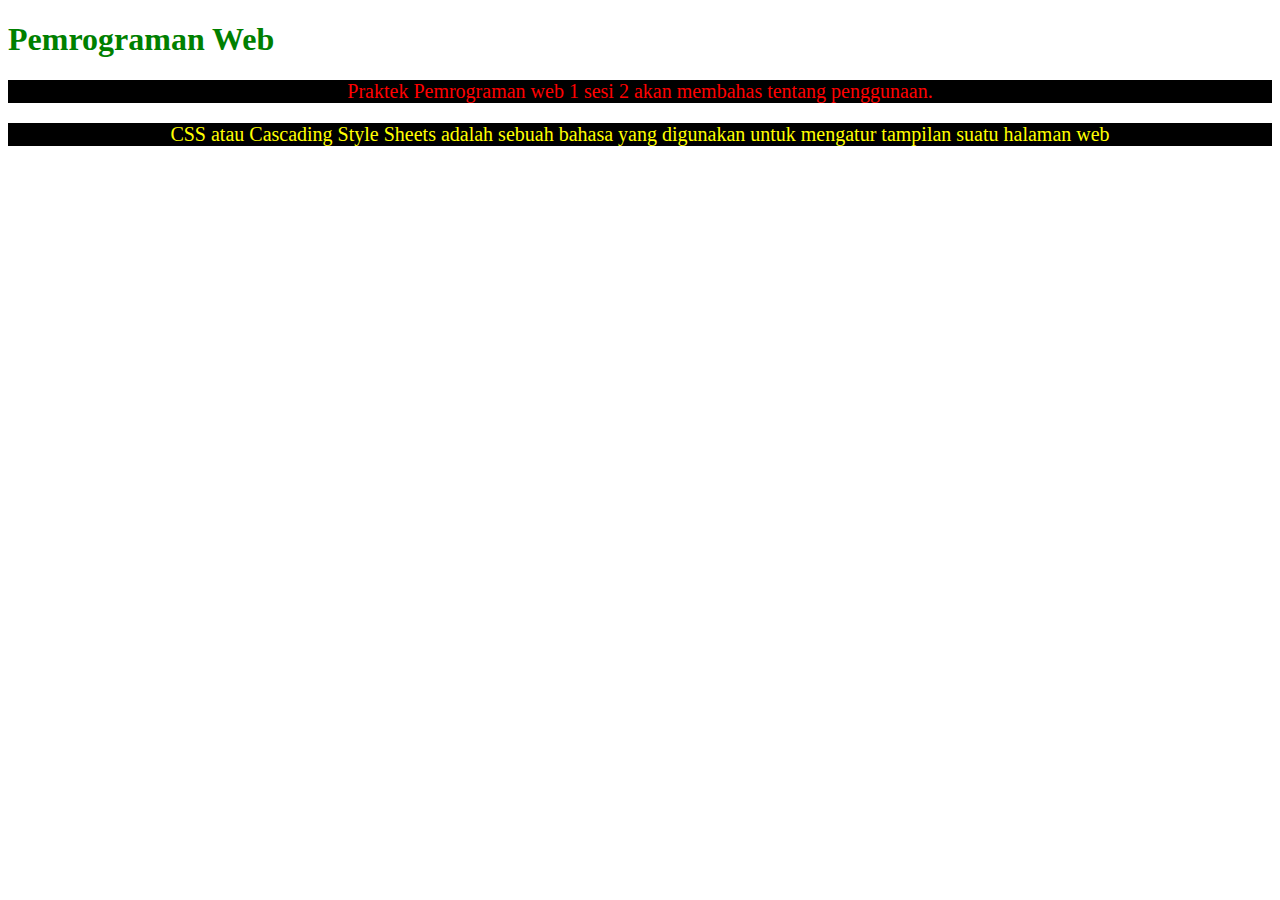
<file: index.html>
<!DOCTYPE html>
<html lang="en">
<head>
    <meta charset="UTF-8">
    <meta name="viewport" content="width=device-width, initial-scale=1.0">
    <title>Praktikum_Web1_sesi2</title>
    <style>
        * {
            color: blue;
        }
        h1 {
            color: green
        }
        .teks-merah {
            
           font-size: 20px;
           text-align: center;
           background-color: black;
           color: red;
        }
        #teks-kuning {
           font-size: 20px;
           text-align: center;
           background-color: black;
           color:yellow;
        }
    </style>
</head>
<body>
   <h1>Pemrograman Web</h1> 
   <p class="teks-merah">Praktek Pemrograman web 1 sesi 2 akan membahas tentang penggunaan.</p>
   <p id="teks-kuning">CSS atau Cascading Style Sheets adalah sebuah bahasa yang digunakan untuk
    mengatur tampilan suatu halaman web</p>
</body>
</html>
</file>
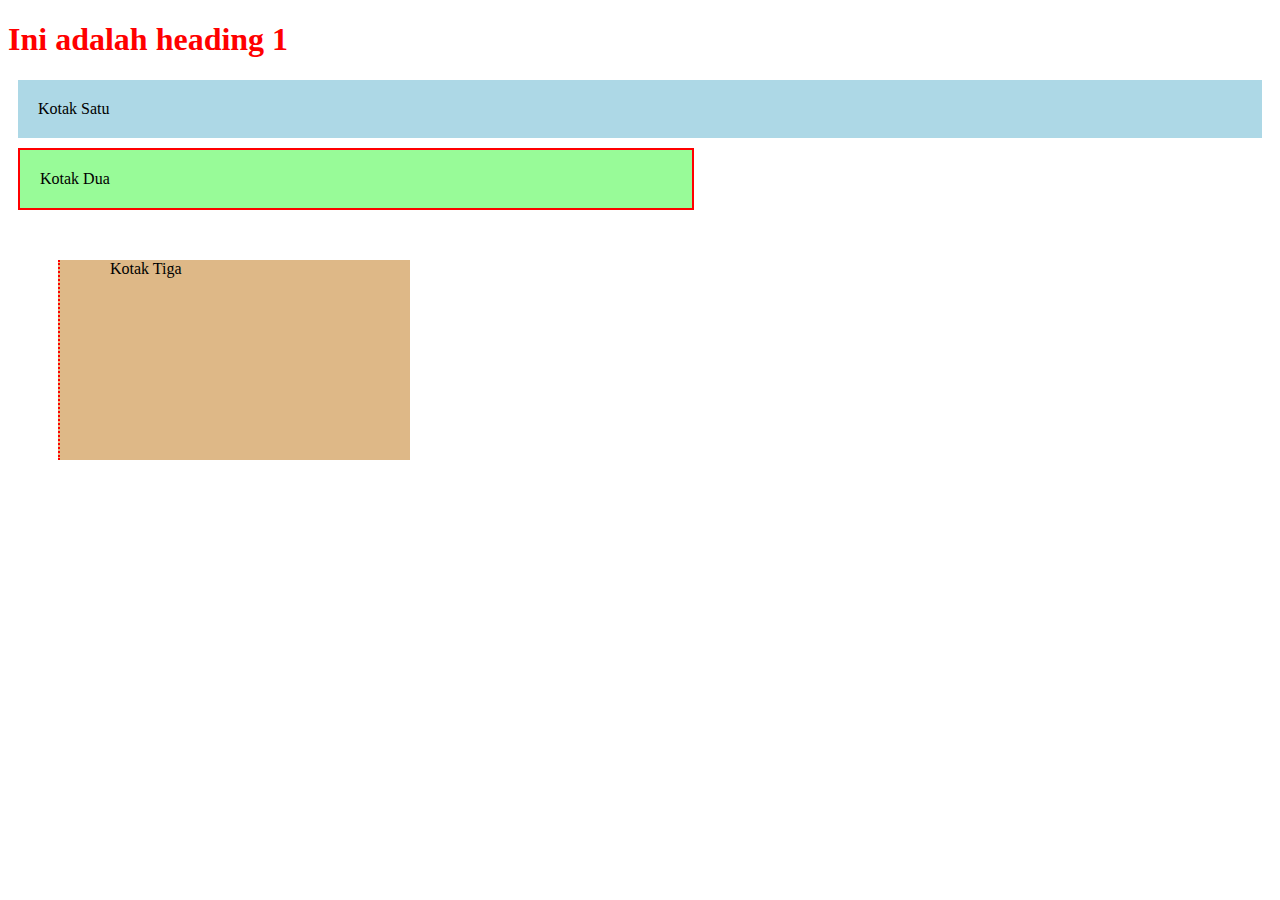
<file: Eksternal.html>
<!DOCTYPE html>
<html lang="en">
<head>
    <meta charset="UTF-8">
    <meta name="viewport" content="width=device-width, initial-scale=1.0">
    <link rel="stylesheet" href="style.css">
    <title>Eksternal</title>
</head>
<body>
    <h1>Ini adalah heading 1</h1>

    <div class="kotak-satu">
        Kotak Satu
    </div>

    <div class="kotak-dua">
        Kotak Dua
    </div>

    <div class="kotak-tiga">
        Kotak Tiga
    </div>
</body>
</html>
</file>
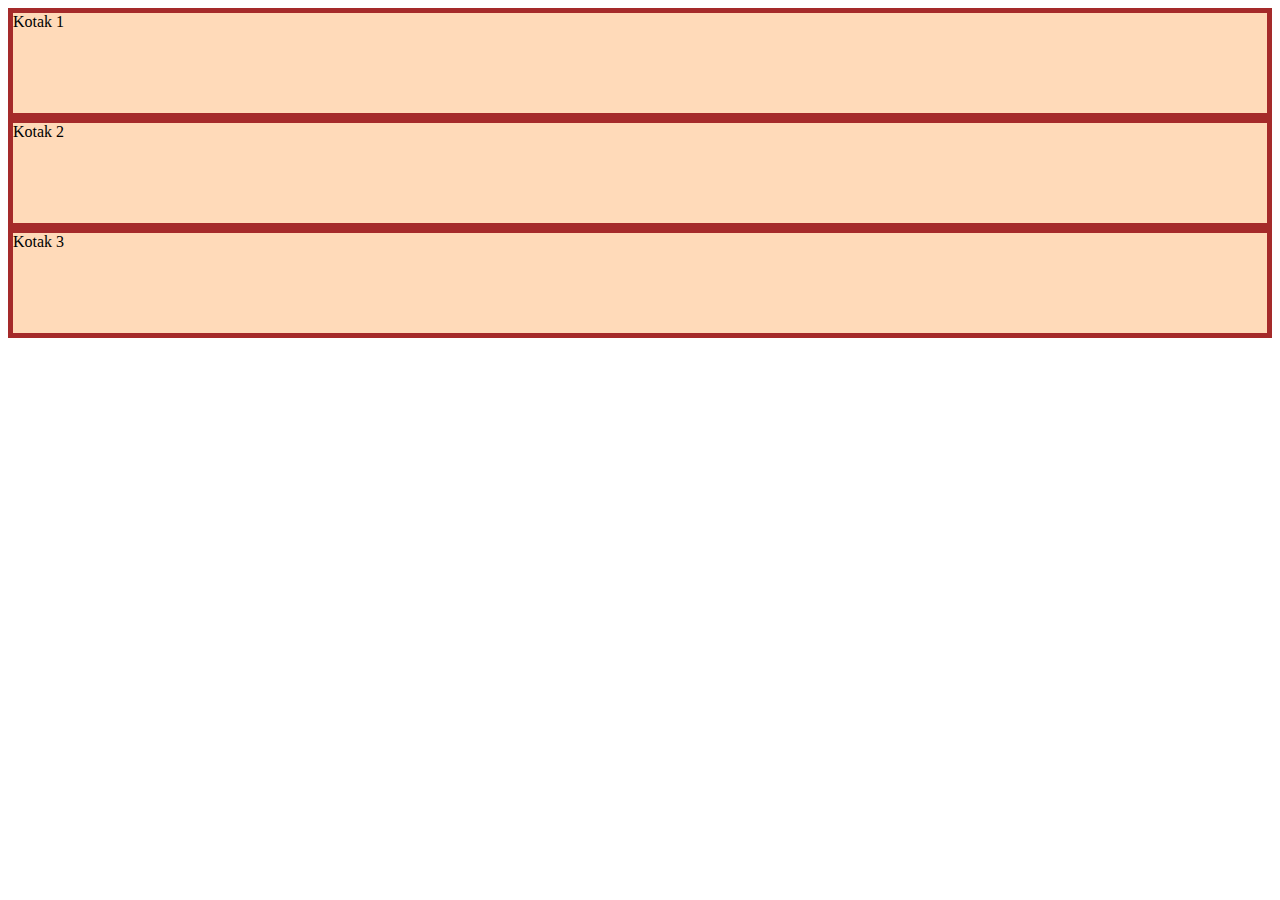
<file: Flexbox.html>
<!DOCTYPE html>
<html lang="en">
<head>
    <meta charset="UTF-8">
    <meta name="viewport" content="width=device-width, initial-scale=1.0">
    <link rel="stylesheet" href="flex.css">
    <title>Flexbox</title>
</head>
<body>
    <div class="container">
        <div class="satu">Kotak 1</div>
        <div class="dua">Kotak 2</div>
        <div class="tiga">Kotak 3</div>
    </div>
</body>
</html>
</file>
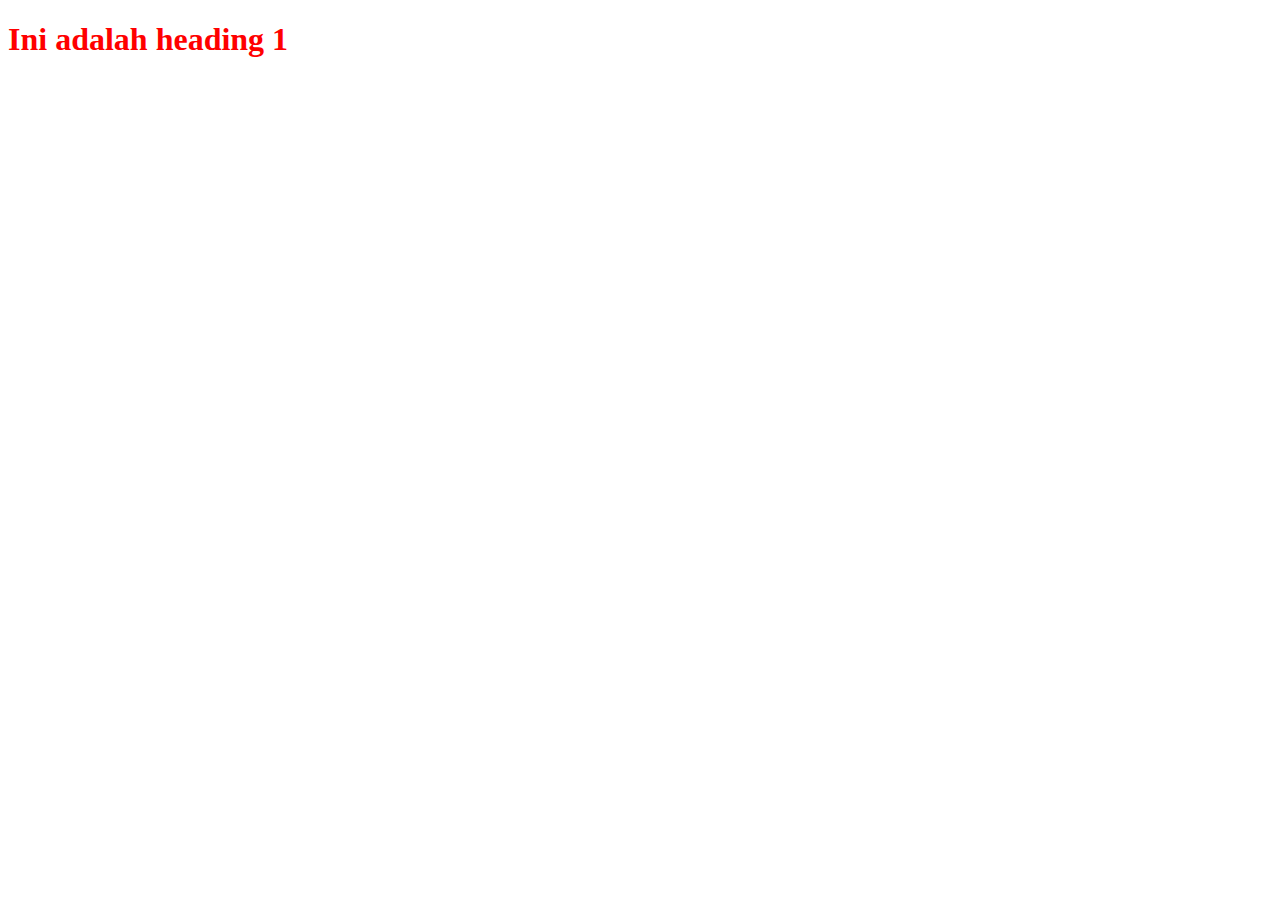
<file: Inline.html>
<!DOCTYPE html>
<html lang="en">
<head>
    <meta charset="UTF-8">
    <meta name="viewport" content="width=device-width, initial-scale=1.0">
    <title>Inline</title>
</head>
<body>
    <h1 style="color: red;">Ini adalah heading 1</h1>
</body>
</html>
</file>
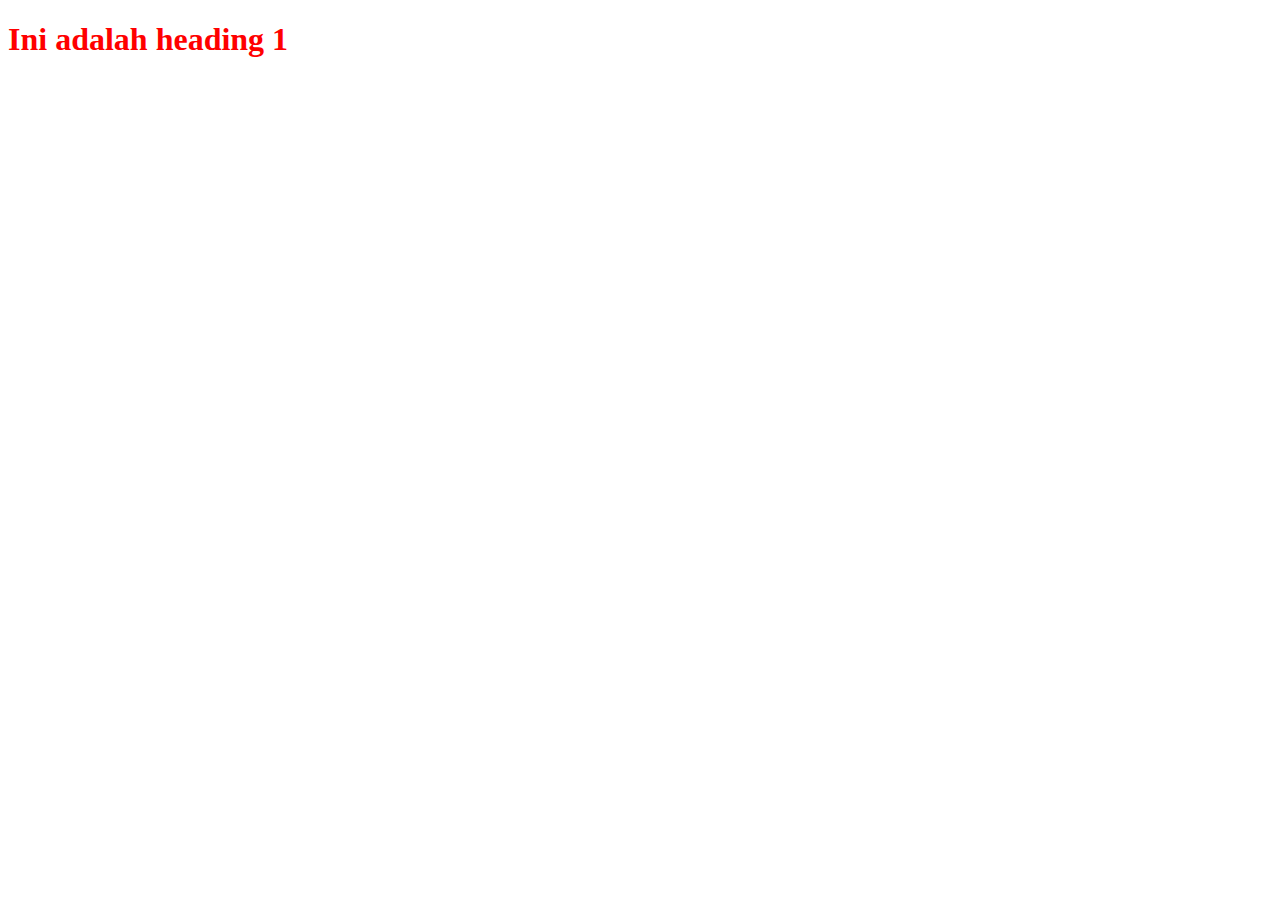
<file: Internal.html>
<!DOCTYPE html>
<html lang="en">
<head>
    <meta charset="UTF-8">
    <meta name="viewport" content="width=device-width, initial-scale=1.0">
    <title>Document</title>
    <style>
        h1 {
            color: red;
        }
    </style>
</head>
<body>
    <h1>Ini adalah heading 1</h1>
</body>
</html>
</file>
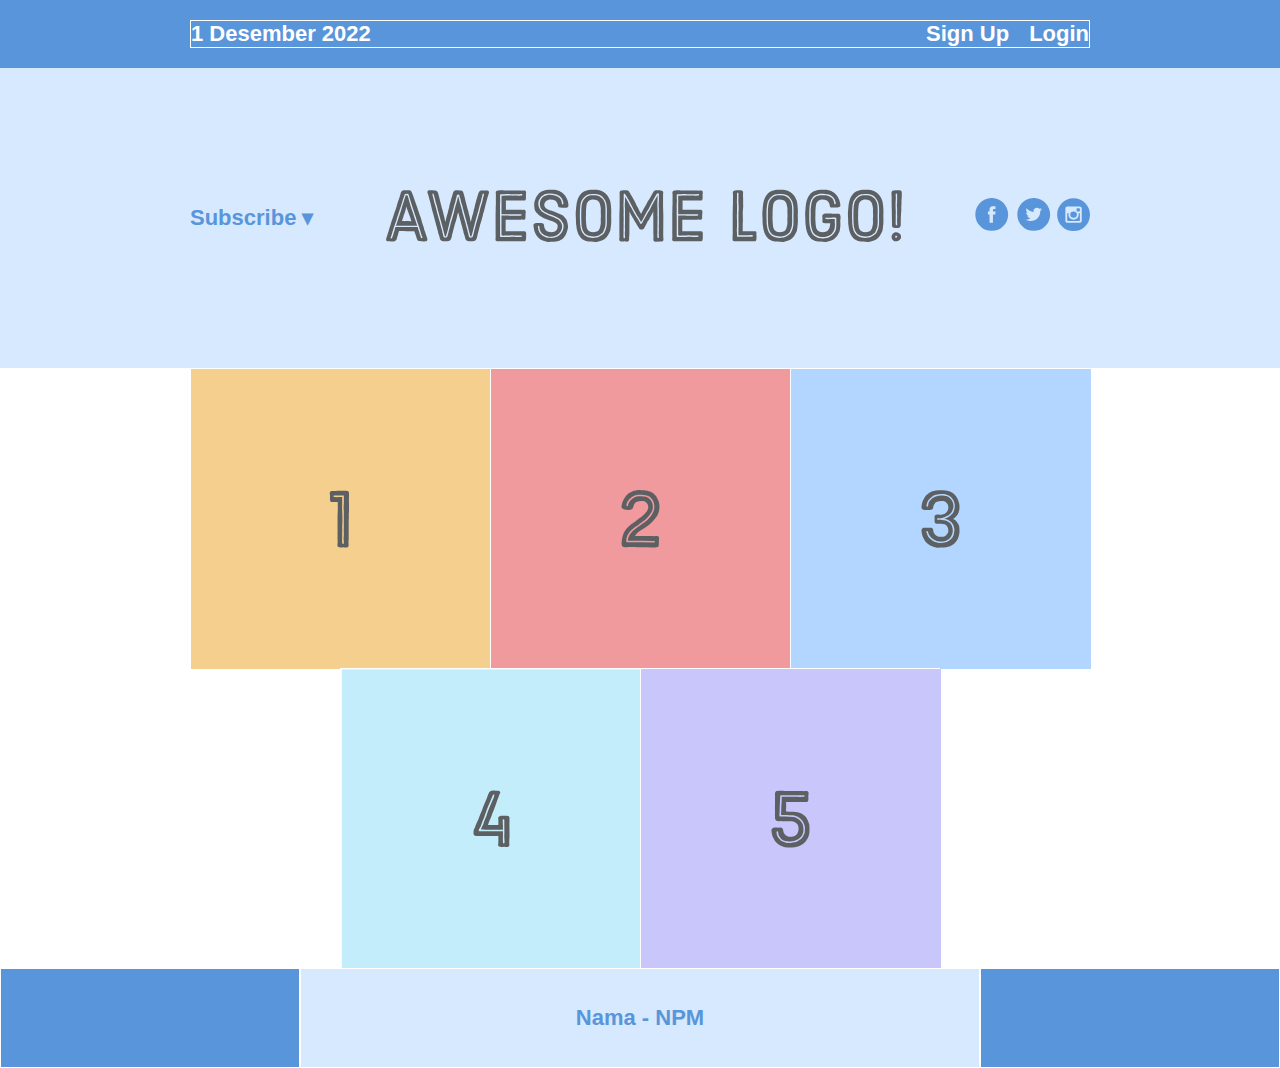
<file: LandingPage.html>
<!DOCTYPE html>
<html lang="en">
<head>
    <meta charset="UTF-8">
    <meta name="viewport" content="width=device-width, initial-scale=1.0">
    <link rel="stylesheet" href="styles.css">
    <title>Landing Page</title>
</head>
<body>
    <div class="menu-container">
        <div class="menu">
            <div class="date">1 Desember 2022</div>
            <div class="links">
                <div class="signup">Sign Up</div>
                <div class="login">Login</div>
            </div>
        </div>
    </div>

    <div class="header-container">
        <div class="header">
            <div class="subscribe">Subscribe &#9662;</div>
            <div class="logo"><img src="images/awesome-logo.svg" alt="logo"></div>
            <div class="social"><img src="images/social-icons.svg" alt="social"></div>
        </div>
    </div>

    <div class="photo-grid-container">
     <div class="photo-grid">
        <div class="photo-grid-item">
            <img src="images/one.svg" alt="satu">
        </div>
        <div class="photo-grid-item">
            <img src="images/two.svg" alt="dua">
        </div>
       <div class="photo-grid-item">
        <img src="images/three.svg" alt="tiga">
       </div>
       <div class="photo-grid-item">
        <img src="images/four.svg" alt="empat">
       </div>
       <div class="photo-grid-item">
        <img src="images/five.svg" alt="lima">
       </div>
     </div>
    </div>

    <div class='footer'>
        <div class='footer-item footer-one'></div>
        <div class='footer-item footer-two'>Nama - NPM</div>
        <div class='footer-item footer-three'></div>
    </div>
</body>
</html>
</file>
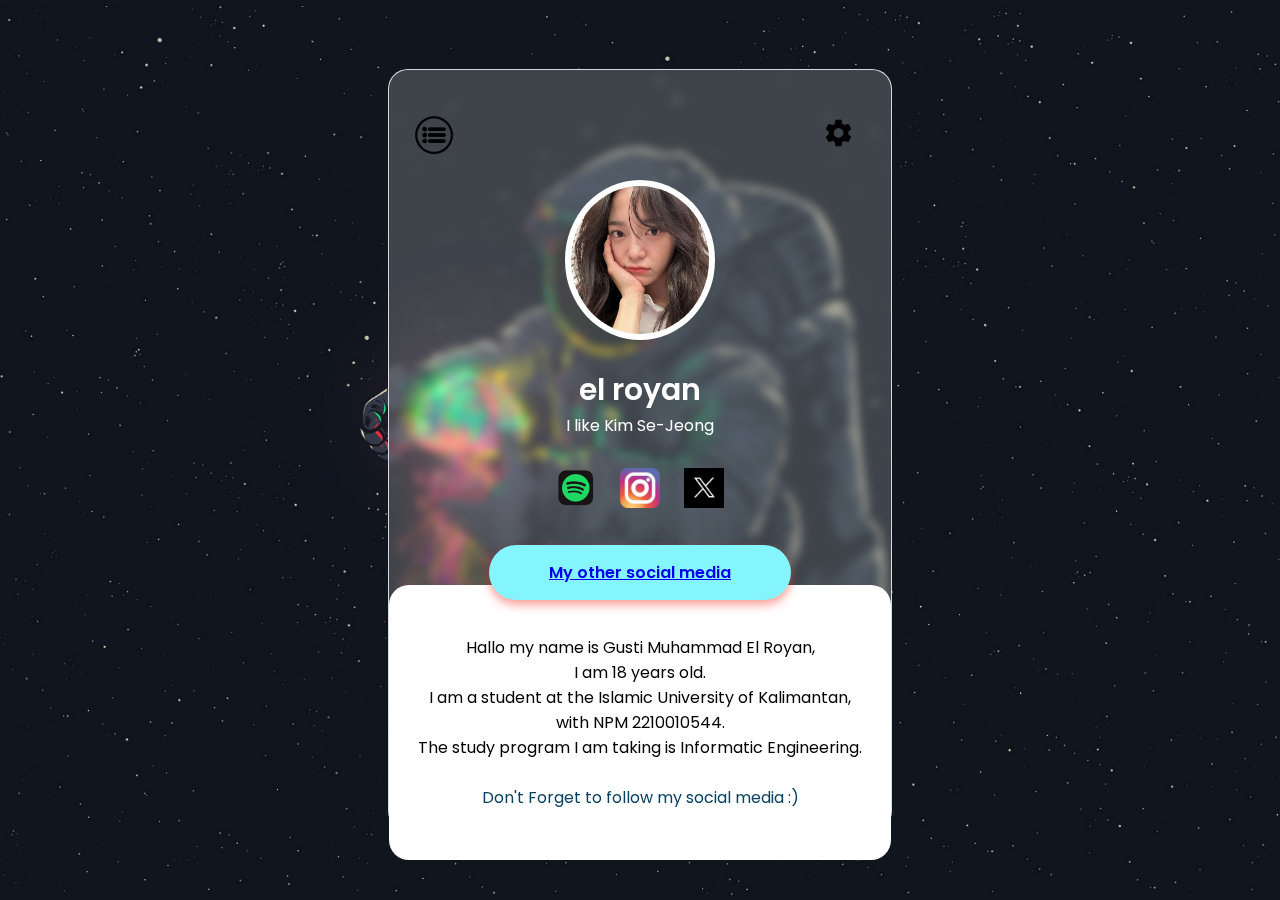
<file: ProfileCard.html>
<!DOCTYPE html>
<html lang="en">
<head>
    <meta charset="UTF-8">
    <meta http-equiv="X-UA-Compatible" content="IE=edge">
    <meta name="viewport" content="width=device-width, initial-scale=1.0">
    <title>Profile Card</title>
    <link rel="stylesheet" href="style-profile.css">
</head>
<body>

    <div class="container">
        <div class="profile-box">
            <img src="Imagetugas/menu.png" class="menu">
            <img src="Imagetugas/setting.png" class="setting">
            <img src="Imagetugas/Kim Se-jeong icon.jpg" class ="profile">
            <h3>el royan</h3>
            <p>I like Kim Se-Jeong</p>
            <div class="medsos">
                    <a href="https://open.spotify.com/user/f3ztu8ci4v2cq5esfdhv9zpaz?si=f5542d1204ed45d0" target="_blank" class="spotify">
                    <img src="Imagetugas/spotify.png" class="spotify"></a>
                
                    <a href="https://www.instagram.com/elroyan._/" target="_blank" class="instagram">
                    <img src="Imagetugas/Instagram.png" class="instagram"></a>
               
                    <a href="https://twitter.com/hyomaa_a" target="_blank" class="Xtwitter">
                    <img src="Imagetugas/Xtwitter.jpg" class="Xtwitter"> </a>
            </div>
            <button type="button">
                <a href="https://linktr.ee/elroyan._?utm_source=linktree_admin_share" target="_blank">My other social media</a></button>
            <div class="profile-bottom"> <p>Hallo my name is Gusti Muhammad El Royan,
                <br> I am 18 years old.
                <br> I am a student at the Islamic University of Kalimantan,
                    <br> with NPM 2210010544.
                    <br> The study program I am taking is Informatic Engineering.
                </p>
                <br>
                <p class="follow-medsos">Don't Forget to follow my social media :)</p> 
            </div>
        </div>
    </div>
 
</body>
</html>
</file>
<file: style.css>
h1 {
    color:red;
}
.kotak-satu {
    padding: 20px;
    margin: 10px;
    border: 2px;
    background-color: lightblue;
}

.kotak-dua {
    padding: 20px;
    margin: 10px;
    border: 2px solid red;
    background-color: palegreen;
    max-width: 50%;
}

.kotak-tiga {
    padding-left: 50px;
    margin-top: 50px;
    margin-left: 50px;
    border-left: 2px dotted red;
    background-color: burlywood;
    width: 300px;
    height: 200px;
}
</file>
<file: flex.css>
.container div {
    background: peachpuff;
    border: 5px solid brown;
    height: 100px;
}
</file>
<file: styles.css>
* {
    margin: 0;
    padding: 0;
    box-sizing: border-box;
}

.menu-container {
    color: #fff;
    background-color: #5995DA;
    padding: 20px 0;
    display: flex;
    justify-content: center;
}

.menu {
    border: 1px solid #fff;
    width: 900px;
    display: flex;
    justify-content: space-between
}

.links {
    display: flex;
    justify-content: flex-end;
}

.login {
    margin-left: 20px;
}

.header-container {
    color: #5995DA;
    background-color: #d6e9fe;
    display: flex;
    justify-content: center;
}

.header {
    width: 900px;
    height: 300px;
    display: flex;
    justify-content: space-between;
    align-items: center;
}

.photo-grid-container {
    display: flex;
    justify-content: center;
}

.photo-grid {
    width: 900px;
    display: flex;
    justify-content: center;
    flex-wrap: wrap;
    align-items: center;
}

.photo-grid-item {
    border: 1px solid #fff;
    width: 300px;
    height: 300px;
}

.footer {
    display: flex;
    justify-content: space-between;
}

.footer-item {
    border: 1px solid #fff;
    background-color: #d6e9fe;
    height: 100px;
    flex: 1;
}

.footer-one,
.footer-three {
    background-color: #5995DA;
    flex: initial;
    width: 300px;
}

.footer-two{
    color: #5995DA;
    display: flex;
    justify-content: center;
    align-items: center;
}

* {
    margin: 0;
    padding: 0;
    box-sizing: border-box;
    font-family: 'Gill Sans', 'Gill Sans MT', Calibri, 'Trebuchet MS', sans-serif;
    font-size: 22px;
    font-weight: bold;
}

.menu-container {
    color: #fff;
    background-color: #5995DA;
    padding: 20px;
    display: flex;
    justify-content: center;
}

.menu {
    /* border: 1px solid #fff; */
    width: 900px;
    display: flex;
    justify-content: space-between;
}
</file>
<file: style-profile.css>
@import url('https://fonts.googleapis.com/css2?family=Open+Sans:ital,wght@0,600;0,700;1,800&family=Paytone+One&family=Poppins:ital,wght@0,400;0,600;0,700;0,800;1,400;1,800&display=swap');

* {
    margin: 0;
    padding: 0;
    box-sizing: border-box;
    font-family: 'Poppins', sans-serif;
}

.container {
    width: 100%;
    height: 100vh;
    background-image: url(Imagetugas/Background.jpg);
    background-size: cover;
    background-position: center;
    display: flex;
    align-items: center;
    justify-content: center;
}

.profile-box {
    background: rgba(255, 255, 255, 0.2);
    text-align: center;
    padding: 70px 100px;
    color: white;
    position: relative;
    border-radius: 20px;
    box-shadow: 0 4px 30px rgba(0, 0, 0, 0);
    backdrop-filter: blur(5px);
    -webkit-backdrop-filter: blur(5px);
    border: 1px solid rgba(255, 255, 255, 0.8);
}

.menu {
    width: 50px;
    position: absolute;
    left: 20px;
    top: 40px;
}

.setting {
    width: 65px;
    position: absolute;
    right: 20px;
    top: 15px;
}

.profile {
    width: 150px;
    border-radius: 50%;
    background-color: #fff;
    padding: 6px;
    margin-top: 40px;
}

.profile-bottom {
    background: white;
    color: black;
    padding: 50px 0;
    margin-right: -100px;
    margin-left: -100px;
    margin-bottom: -100px;
    border-radius: 20px;
}

.follow-medsos {
    color: #074261;
}

.profile-box button {
    background: #84f5fd;
    color: black;
    border: none;
    outline: none;
    box-shadow: 0 5px 10px rgba(244, 67, 54, 0.5);
    padding: 15px 60px;
    cursor: pointer;
    border-radius: 30px;
    margin-bottom: -50px;
    font-weight: 600;
    font-size: 16px;
    transition: all 0.3s ease-in-out;
}

.profile-box button:hover {
    background: #fff;
    color: #84f5fd;
}

.profile-box h3 {
    font-size: 30px;
    margin-top: 20px;
    font-weight: 600;
}

.medsos img {
    width: 40px;
    margin: 30px 10px;
    cursor: pointer; 
}
</file>
